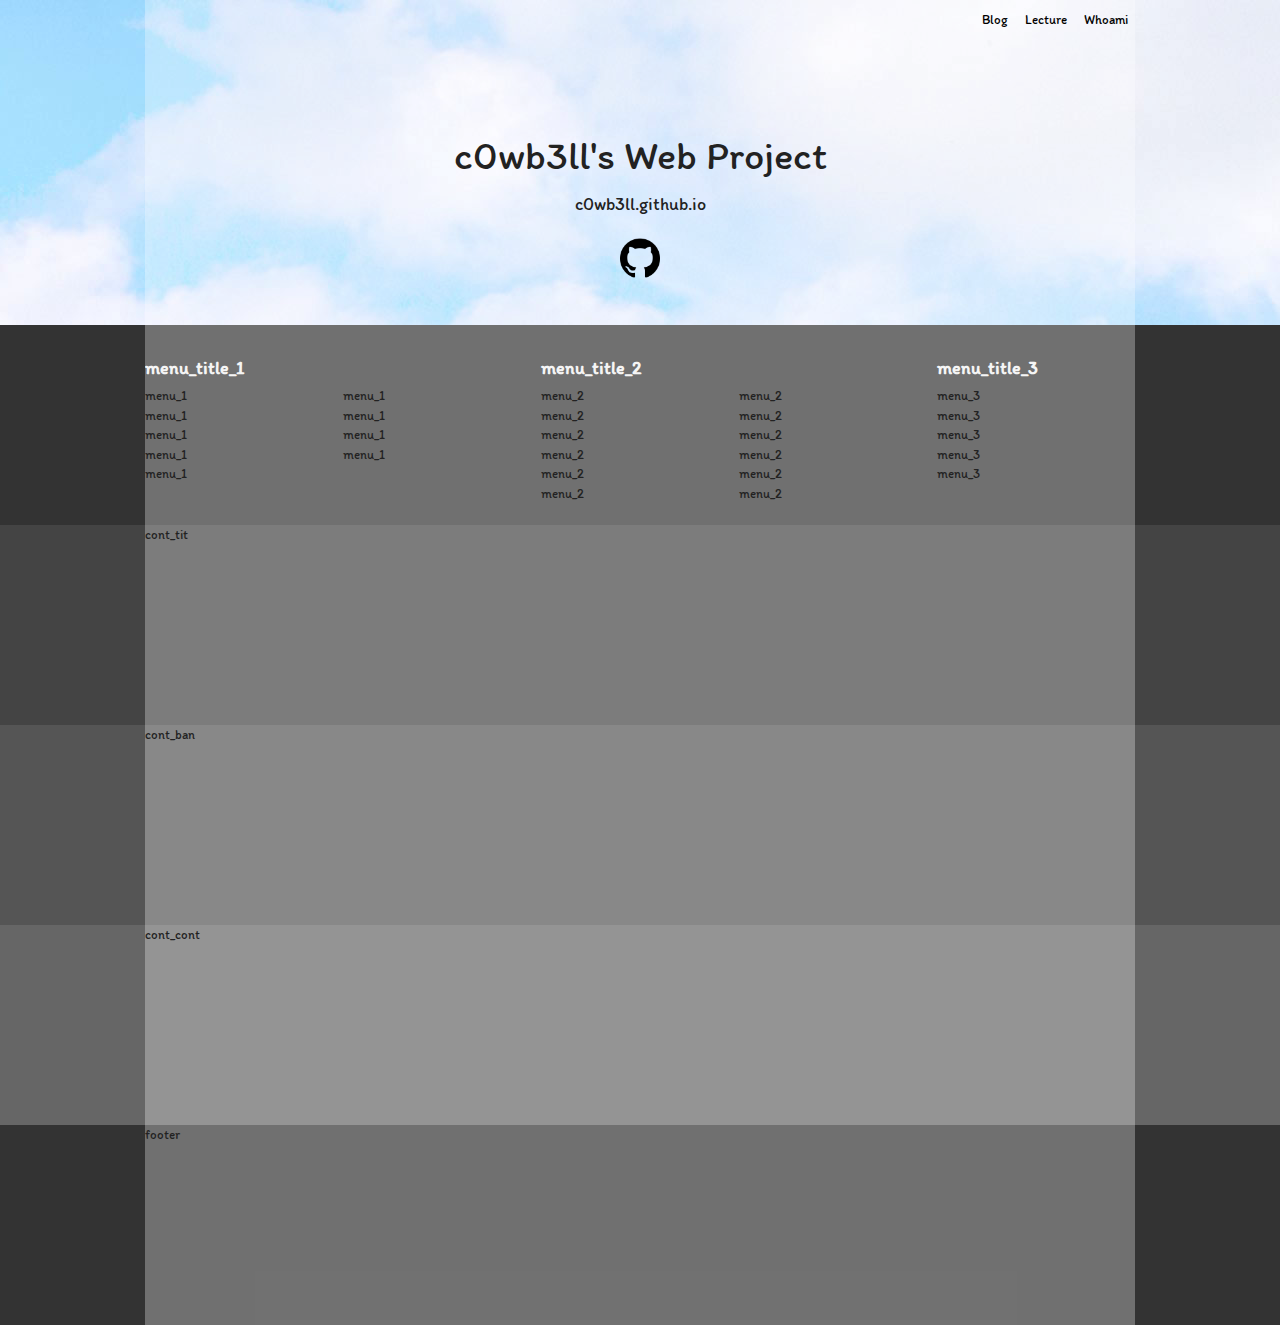
<file: index.html>
<!DOCTYPE html>
<html lang="en">
<head>
    <meta charset="UTF-8">
    <meta name="author" content="c0wb3ll">
    <meta name="description" content="c0wb3ll_web">
    <meta name="keywords" content="c0wb3ll, 웹스토리보이, 웹표준, 웹접근성, 사이트 만들기">
    <meta name="generator" content="vscode">
    <title>c0wb3ll_blog</title>


    <link rel="stylesheet" href="css/reset.css">
    <link rel="stylesheet" href="css/style.css">

    <link href="https://fonts.googleapis.com/css2?family=Itim&display=swap" rel="stylesheet">

</head>
<body>
    <div id="skip">
        <a href="#cont_nav">All Menu</a>
        <a href="#cont_ban">Banner Menu</a>
        <a href="#cont_cont">Contents Menu</a>
    </div>
    <div id="wrap">

        <div id="header">
            <div class="container">
                <div class="header">
                    <div class="header_menu">
                        <a href="https://c0wb3ll.tistory.com">Blog</a>
                        <a href="https://wtss.tistory.com">Lecture</a>
                        <a href="javascript:alert('Unimplemented')">Whoami</a>
                    </div>
                    <div class="header_tit">
                        <h1>c0wb3ll's Web Project</h1><br>
                        <a href="https://c0wb3ll.github.io">c0wb3ll.github.io</a>
                    </div>
                    <div class="header_icon">
                        <a href="https://github.com/c0wb3ll/c0wb3ll.github.io" class="icon1"><span class=ir_pm>github_icon</span></a>
                    </div>
                </div>
            </div>
        </div>

        <div id="contents">
            <div id="cont_nav">
                <div class="container">
                    <h2 class="ir_su">all menu</h2>
                    <div class="nav">
                        <div>
                            <h3>menu_title_1</h3>
                            <ol>
                                <li><a href="#">menu_1</a></li>
                                <li><a href="#">menu_1</a></li>
                                <li><a href="#">menu_1</a></li>
                                <li><a href="#">menu_1</a></li>
                                <li><a href="#">menu_1</a></li>
                                <li><a href="#">menu_1</a></li>
                                <li><a href="#">menu_1</a></li>
                                <li><a href="#">menu_1</a></li>
                                <li><a href="#">menu_1</a></li>
                            </ol>
                        </div>
                        <div>
                            <h3>menu_title_2</h3>
                            <ol>
                                <li><a href="#">menu_2</a></li>
                                <li><a href="#">menu_2</a></li>
                                <li><a href="#">menu_2</a></li>
                                <li><a href="#">menu_2</a></li>
                                <li><a href="#">menu_2</a></li>
                                <li><a href="#">menu_2</a></li>
                                <li><a href="#">menu_2</a></li>
                                <li><a href="#">menu_2</a></li>
                                <li><a href="#">menu_2</a></li>
                                <li><a href="#">menu_2</a></li>
                                <li><a href="#">menu_2</a></li>
                                <li><a href="#">menu_2</a></li>
                            </ol>
                        </div>
                        <div class="last">
                            <h3>menu_title_3</h3>
                            <ol>
                                <li><a href="#">menu_3</a></li>
                                <li><a href="#">menu_3</a></li>
                                <li><a href="#">menu_3</a></li>
                                <li><a href="#">menu_3</a></li>
                                <li><a href="#">menu_3</a></li>
                            </ol>
                        </div>
                    </div>
                </div>
            </div>
            <div id="cont_tit">
                <div class="container">cont_tit</div>
            </div>
            <div id="cont_ban">
                <div class="container">cont_ban</div>
            </div>
            <div id="cont_cont">
                <div class="container">cont_cont</div>
            </div>
        </div>

        <div id="footer">
            <div class="container">footer</div>
        </div>

    </div>
</body>
</html>
</file>
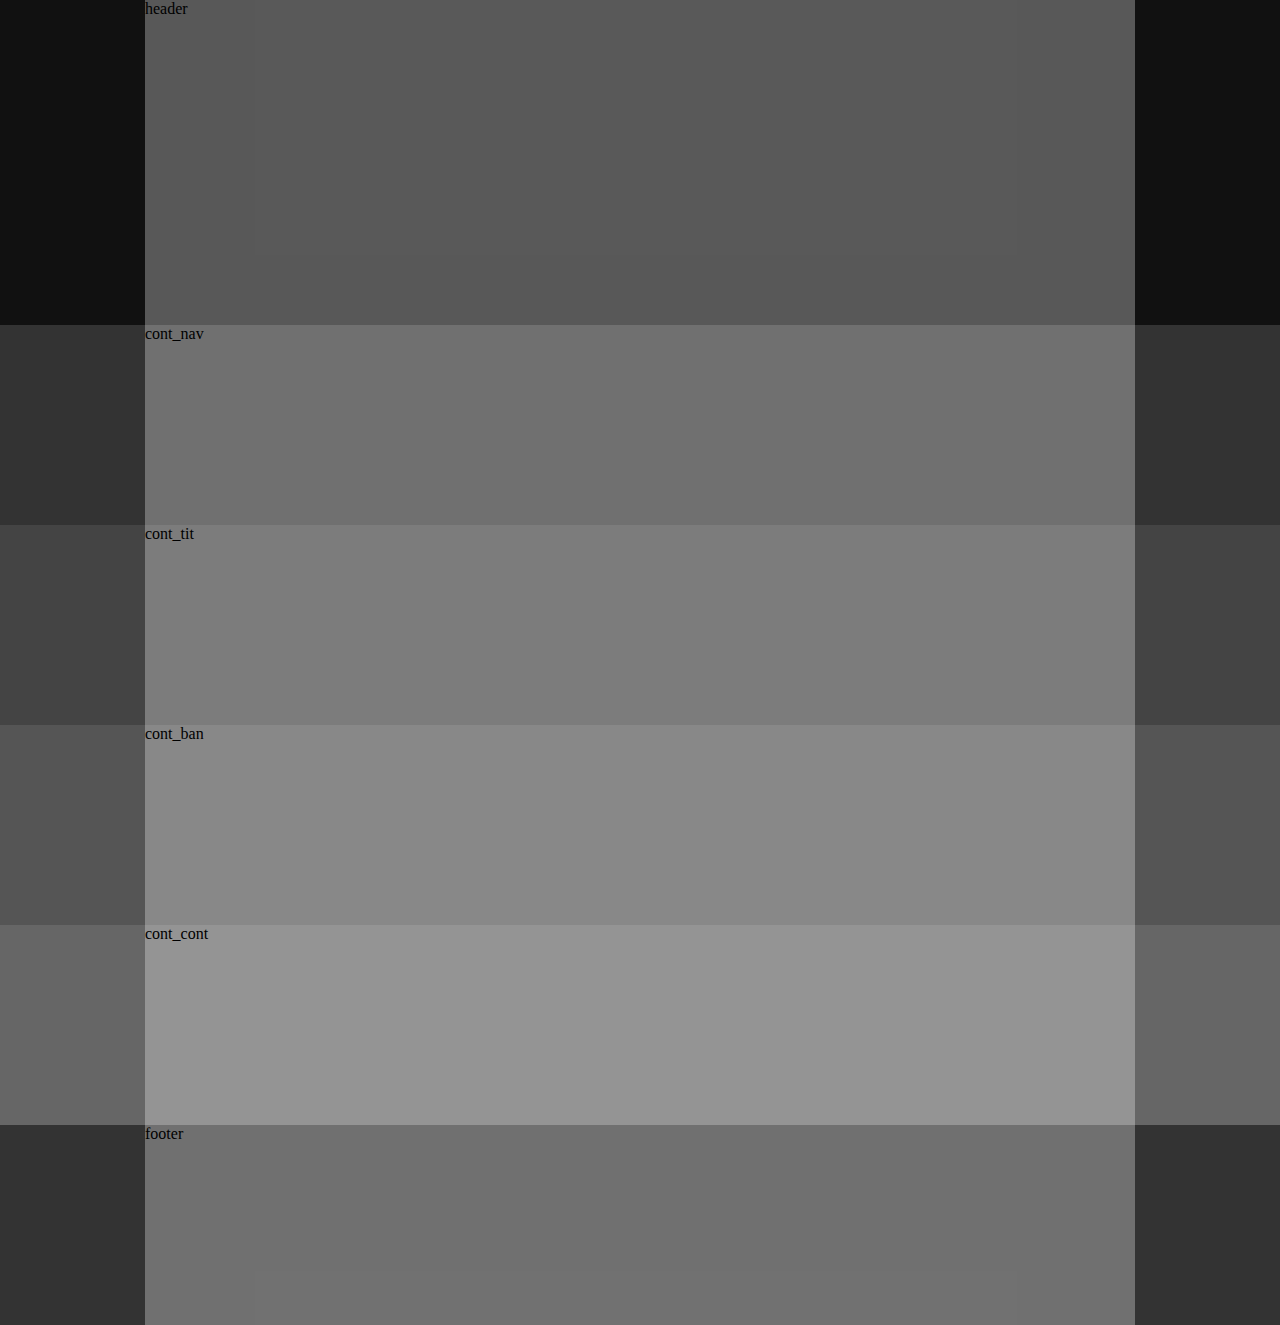
<file: layout2/index.html>
<!DOCTYPE html>
<html lang="ko">
<head>
    <meta charset="UTF-8">
    <meta name="author" content="c0wb3ll">
    <meta name="description" content="c0wb3ll_web">
    <meta name="keywords" content="c0wb3ll, 웹스토리보이, 웹표준, 웹접근성, 사이트 만들기">
    <meta name="generator" content="vscode">
    <title>c0wb3ll_SITE</title>

    <!-- CSS STYLE -->
    <link rel="stylesheet" href="css/reset.css">
    <link rel="stylesheet" href="css/style.css">
</head>
<body>
    <div id="wrap">
        <div id="header">
            <div class="container">header</div>
        </div>
        <!-- //header -->

        <div id="contents">
            <div id="cont_nav">
                <div class="container">cont_nav</div>
            </div>
            <!-- //cont_nav -->
            <div id="cont_tit">
                <div class="container">cont_tit</div>
            </div>
            <!-- //cont_tit -->
            <div id="cont_ban">
                <div class="container">cont_ban</div>
            </div>
            <!-- //cont_ban -->
            <div id="cont_cont">
                <div class="container">cont_cont</div>
            </div>
            <!-- //cont_cont -->
        </div>
        <!-- //contents -->

        <div id="footer">
            <div class="container">footer</div>
        </div>
        <!-- //footer -->
    </div>
    <!-- //wrap -->
</body>
</html>
</file>
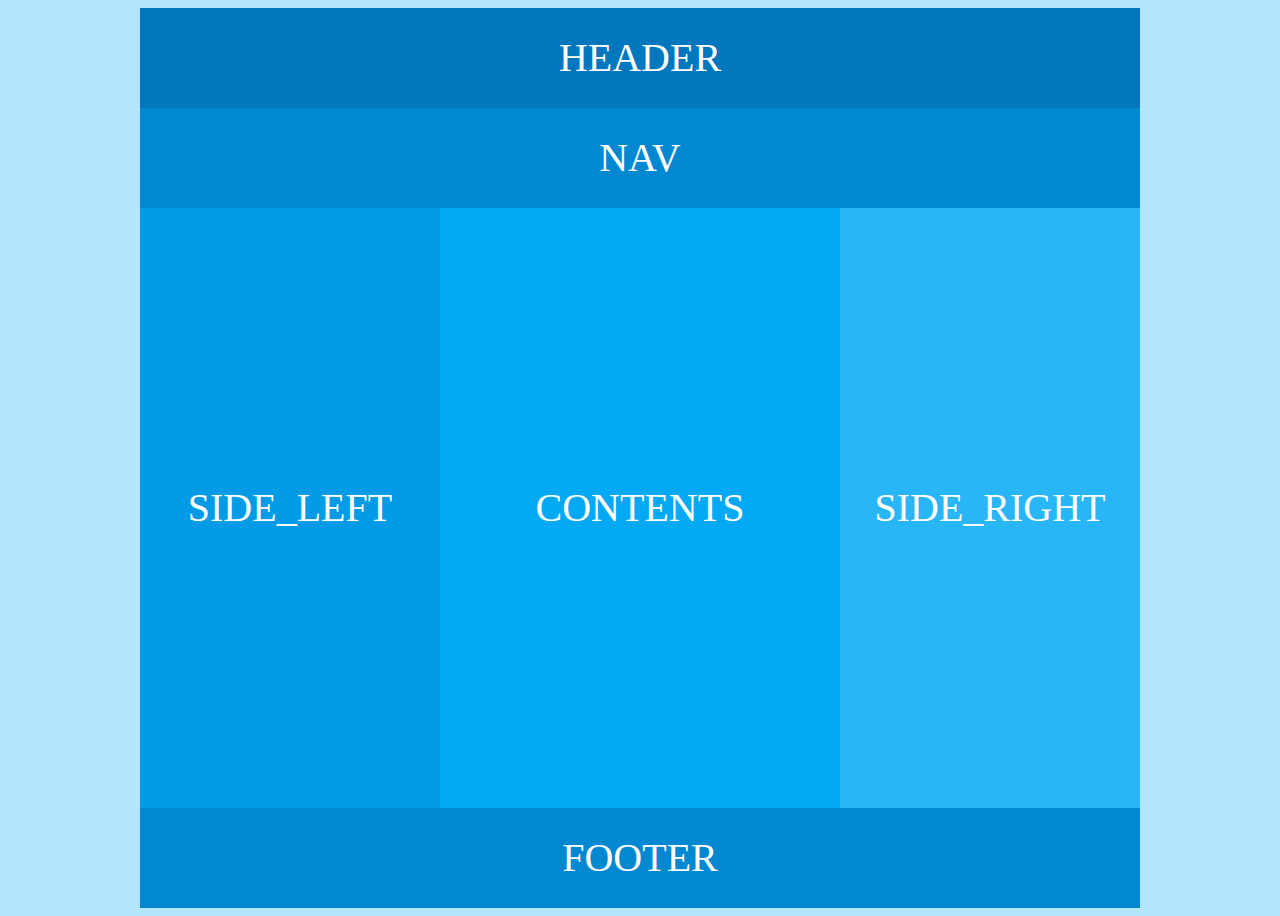
<file: layout_practice/lecture1.html>
<!DOCTYPE html>
<html lang="en">
<head>
    <meta charset="UTF-8">
    <title>layout02</title>
    <style>
        body {background: #b3e5fc;}
        #wrap {width: 1000px; height: 900px; margin: 0 auto; font-size: 40px; color: #fff; text-align: center; text-transform: uppercase;}
        #header {width: 1000px; height: 100px; line-height: 100px; background-color: #0277bd;}
        #nav {width: 1000px; height: 100px; line-height: 100px; background-color: #0288d1;}
        #side_left {float: left; width: 300px; height: 600px; line-height: 600px; background-color: #039be5;}
        #contents {float: left; width: 400px; height: 600px; line-height: 600px; background-color: #03a9f4;}
        #side_right {float: left; width: 300px; height: 600px; line-height: 600px; background-color: #29b6f6;}
        #footer {clear: both; width: 1000px; height: 100px; line-height: 100px; background-color: #0288d1;}
    </style>
</head>
<body>
    <div id="wrap">
        <div id="header">header</div>
        <div id="nav">nav</div>
        <div id="side_left">side_left</div>
        <div id="contents">contents</div>
        <div id="side_right">side_right</div>
        <div id="footer">footer</div>
    </div>
</body>
</html>
</file>
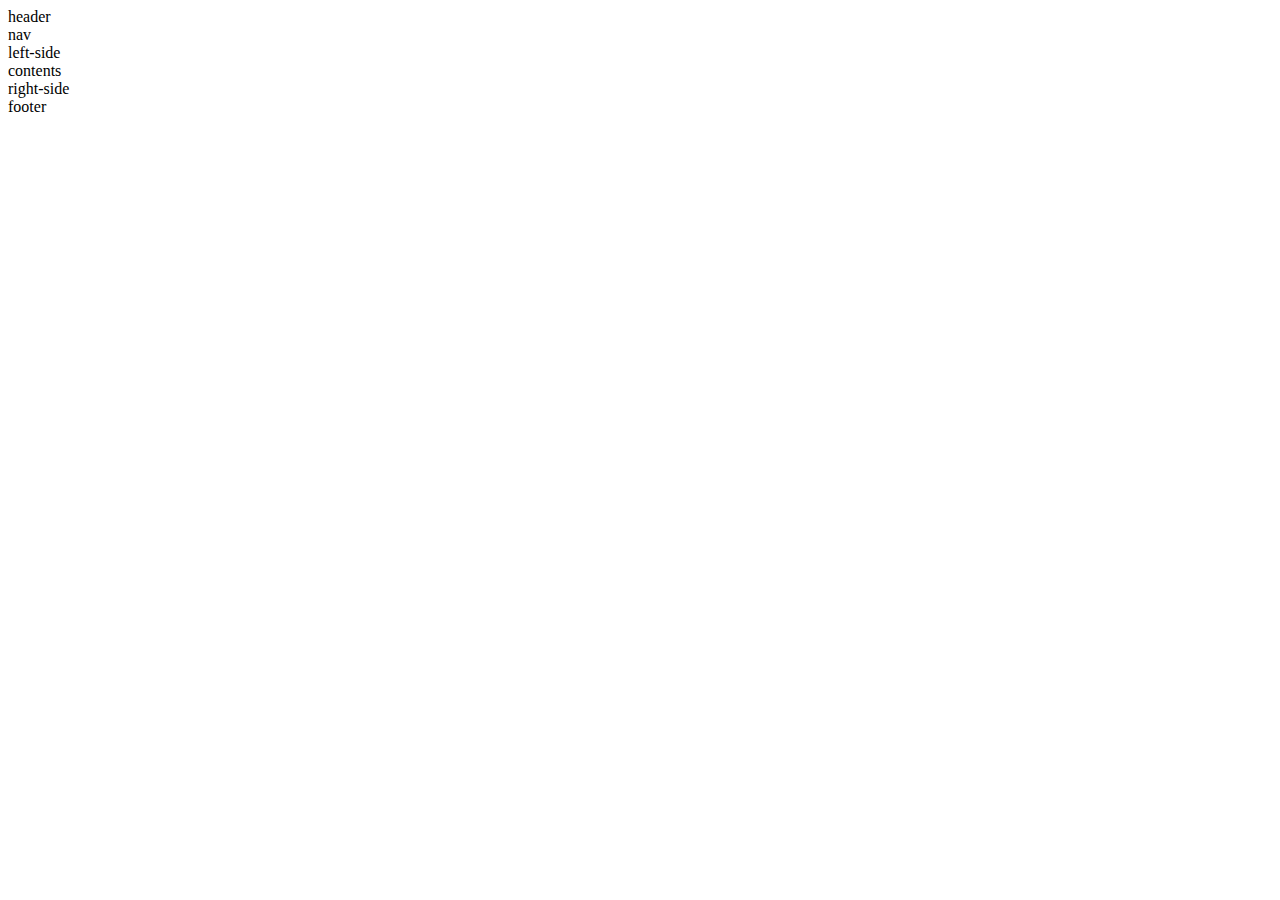
<file: layout_practice/lecture2.html>
<!DOCTYPE html>
<html lang="en">
    <head>
        <meta charset="UTF-8">
        <title>lecture2</title>
        <style>
            #wrap {}
            #nav {width: 1000px;}
            #left-side {}
            #contents {}
            #right-side {}
            #footer {}
        </style>
    </head>
    <body>
        <div id="wrap">
            <div id="header">header</div>
            <div id="nav">nav</div>
            <div id="left-side">left-side</div>
            <div id="contents">contents</div>
            <div id="right-side">right-side</div>
            <div id="footer">footer</div>
        </div>
    </body>
</html>
</file>
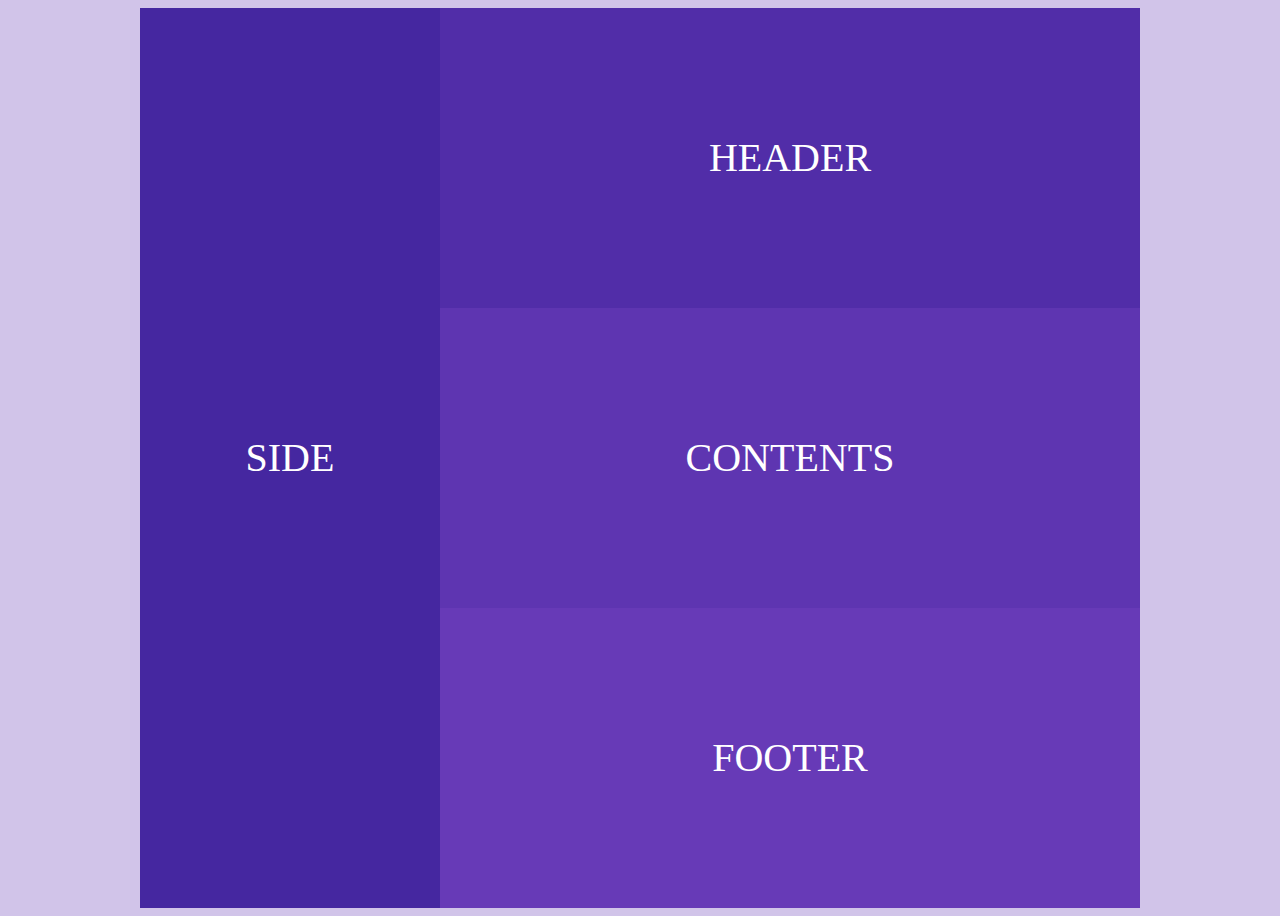
<file: layout_practice/lecture3.html>
<!DOCTYPE html>
<html lang="en">
<head>
    <meta charset="UTF-8">
    <title>layout03</title>
    <style>
        body {background: #d1c4e9;}
        #wrap {width: 1000px; height: 900px; margin: 0 auto; font-size: 40px; color: #fff; text-align: center; text-transform: uppercase;}
        .side {float: left; width: 300px; height: 900px; line-height: 900px; background-color: #4527a0;}
        .header {float: left; width: 700px; height: 300px; line-height: 300px; background-color: #512da8;}
        .contents {float: left; width: 700px; height: 300px; line-height: 300px; background-color: #5e35b1;}
        .footer {float: left; width: 700px; height: 300px; line-height: 300px; background-color: #673ab7}
    </style>
</head>
<body>
    <div id="wrap">
        <div class="side">side</div>
        <div class="header">header</div>
        <div class="contents">contents</div>
        <div class="footer">footer</div>
    </div>
</body>
</html>
</file>
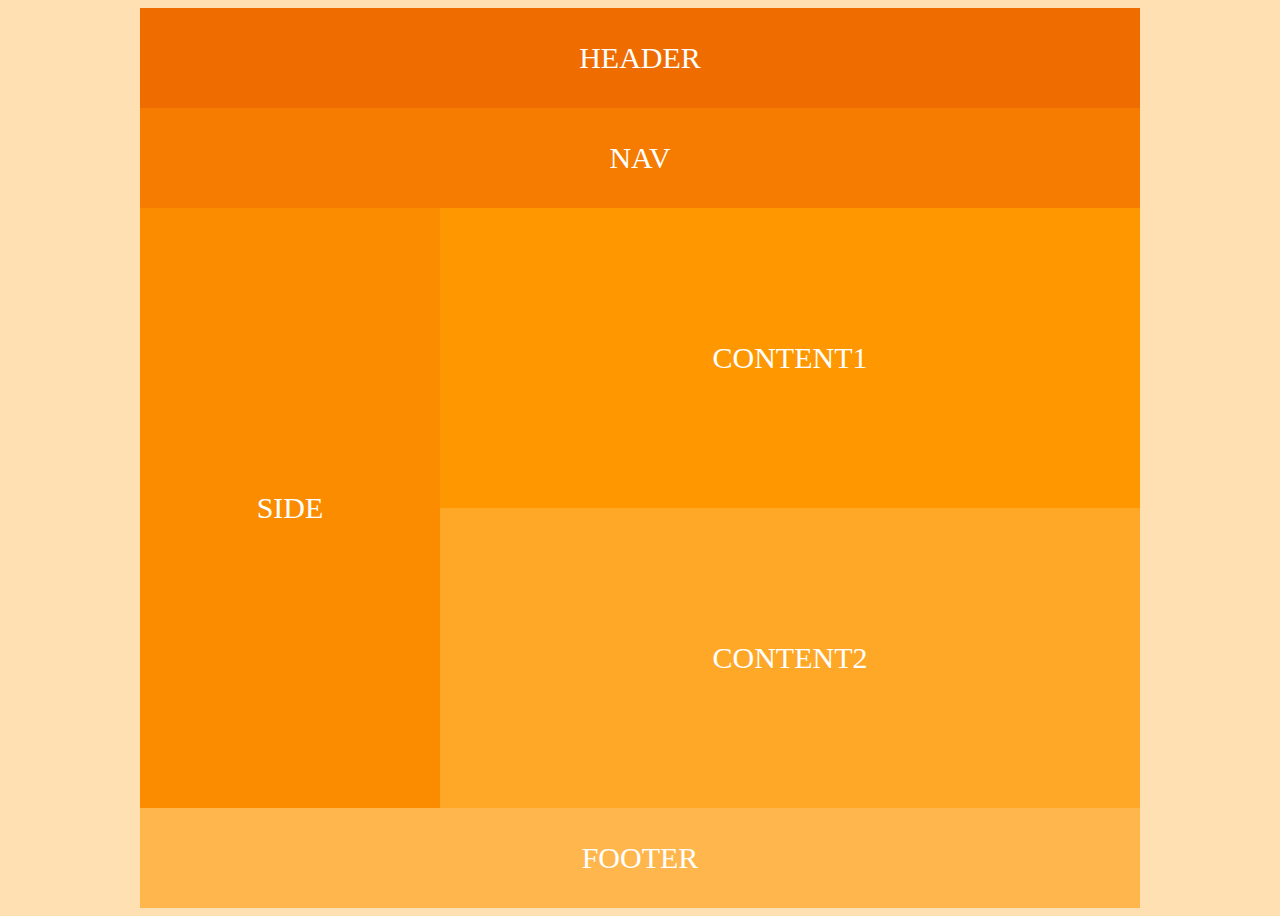
<file: layout_practice/lecture4.html>
<!DOCTYPE html>
<html lang="en">
<head>
    <meta charset="UTF-8">
    <title>Layout04</title>
    <style>
        body {background-color: #ffe0b2;}
        #wrap {width: 1000px; height: 900px; margin: 0 auto; font-size: 30px; color:#fff; text-align: center; text-transform: uppercase;}
        .header {width: 1000px; height: 100px; line-height: 100px; background: #ef6c00;}
        .nav {width: 1000px; height: 100px; line-height: 100px; background: #f57c00;}
        .side {float: left; width: 300px; height: 600px; line-height: 600px; background: #fb8c00;}
        .content1 {float: left; width: 700px; height: 300px; line-height: 300px; background: #ff9800;}
        .content2 {float: left; width: 700px; height: 300px; line-height: 300px; background: #ffa726;}
        .footer {clear: both; width: 1000px; height: 100px; line-height: 100px; background: #ffb74d;}
    </style>
</head>
<body>
    <div id="wrap">
        <div class="header">header</div>
        <div class="nav">nav</div>
        <div class="side">side</div>
        <div class="content1">content1</div>
        <div class="content2">content2</div>
        <div class="footer">footer</div>
    </div>
</body>
</html>
</file>
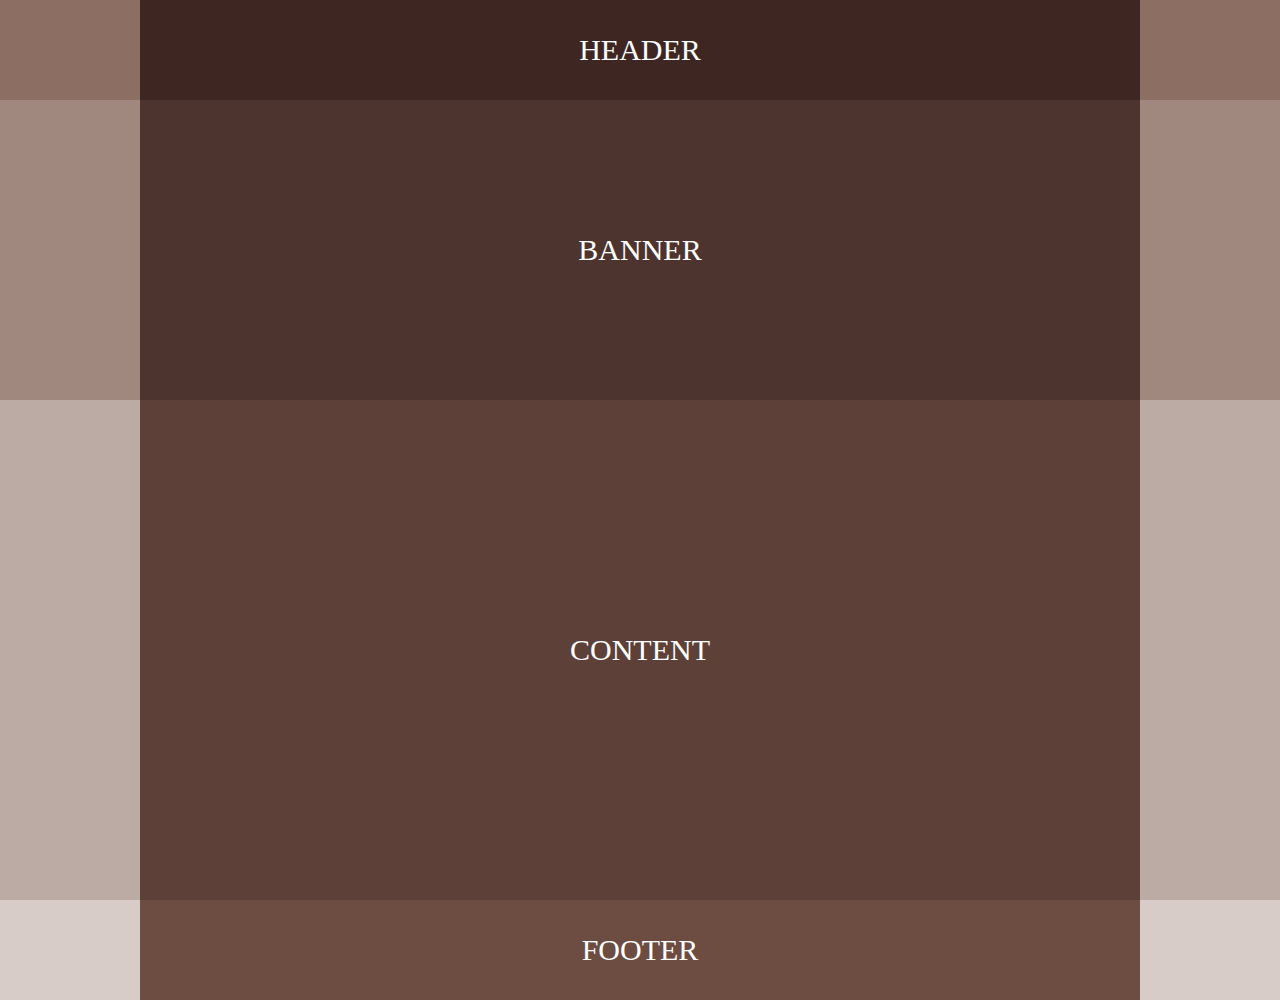
<file: layout_practice/lecture5.html>
<!DOCTYPE html>
<html lang="ko">
<head>
    <meta charset="UTF-8">
    <title>layout05</title>
    <style>
        * {margin: 0; padding: 0;}
        #wrap {width: 100%; color: #fff; font-size: 30px; text-align: center; text-transform: uppercase;}
        #header-wrap {width: 100%; background-color: #8d6e63; }
        #banner-wrap {width: 100%; background-color: #a1887f;}
        #content-wrap {width: 100%; background-color: #bcaaa4;}
        #footer-wrap {width: 100%; background-color: #d7ccc8;}

        .header-container {width: 1000px; margin: 0 auto; height: 100px; line-height: 100px; background-color: #3e2723;}
        .banner-container {width: 1000px; margin: 0 auto; height: 300px; line-height: 300px; background-color: #4e342e;}
        .content-container {width: 1000px; margin: 0 auto; height: 500px; line-height: 500px; background-color: #5d4037;}
        .footer-container {width: 1000px; margin: 0 auto; height: 100px; line-height: 100px; background-color: #6d4c41;}
    </style>
</head>
<body>
    <div id="wrap">
        <div id="header-wrap">
            <div class="header-container">header</div>
        </div>
        <div id="banner-wrap">
            <div class="banner-container">banner</div>
        </div>
        <div id="content-wrap">
            <div class="content-container">content</div>
        </div>
        <div id="footer-wrap">
            <div class="footer-container">footer</div>
        </div>
    </div>
</body>
</html>
</file>
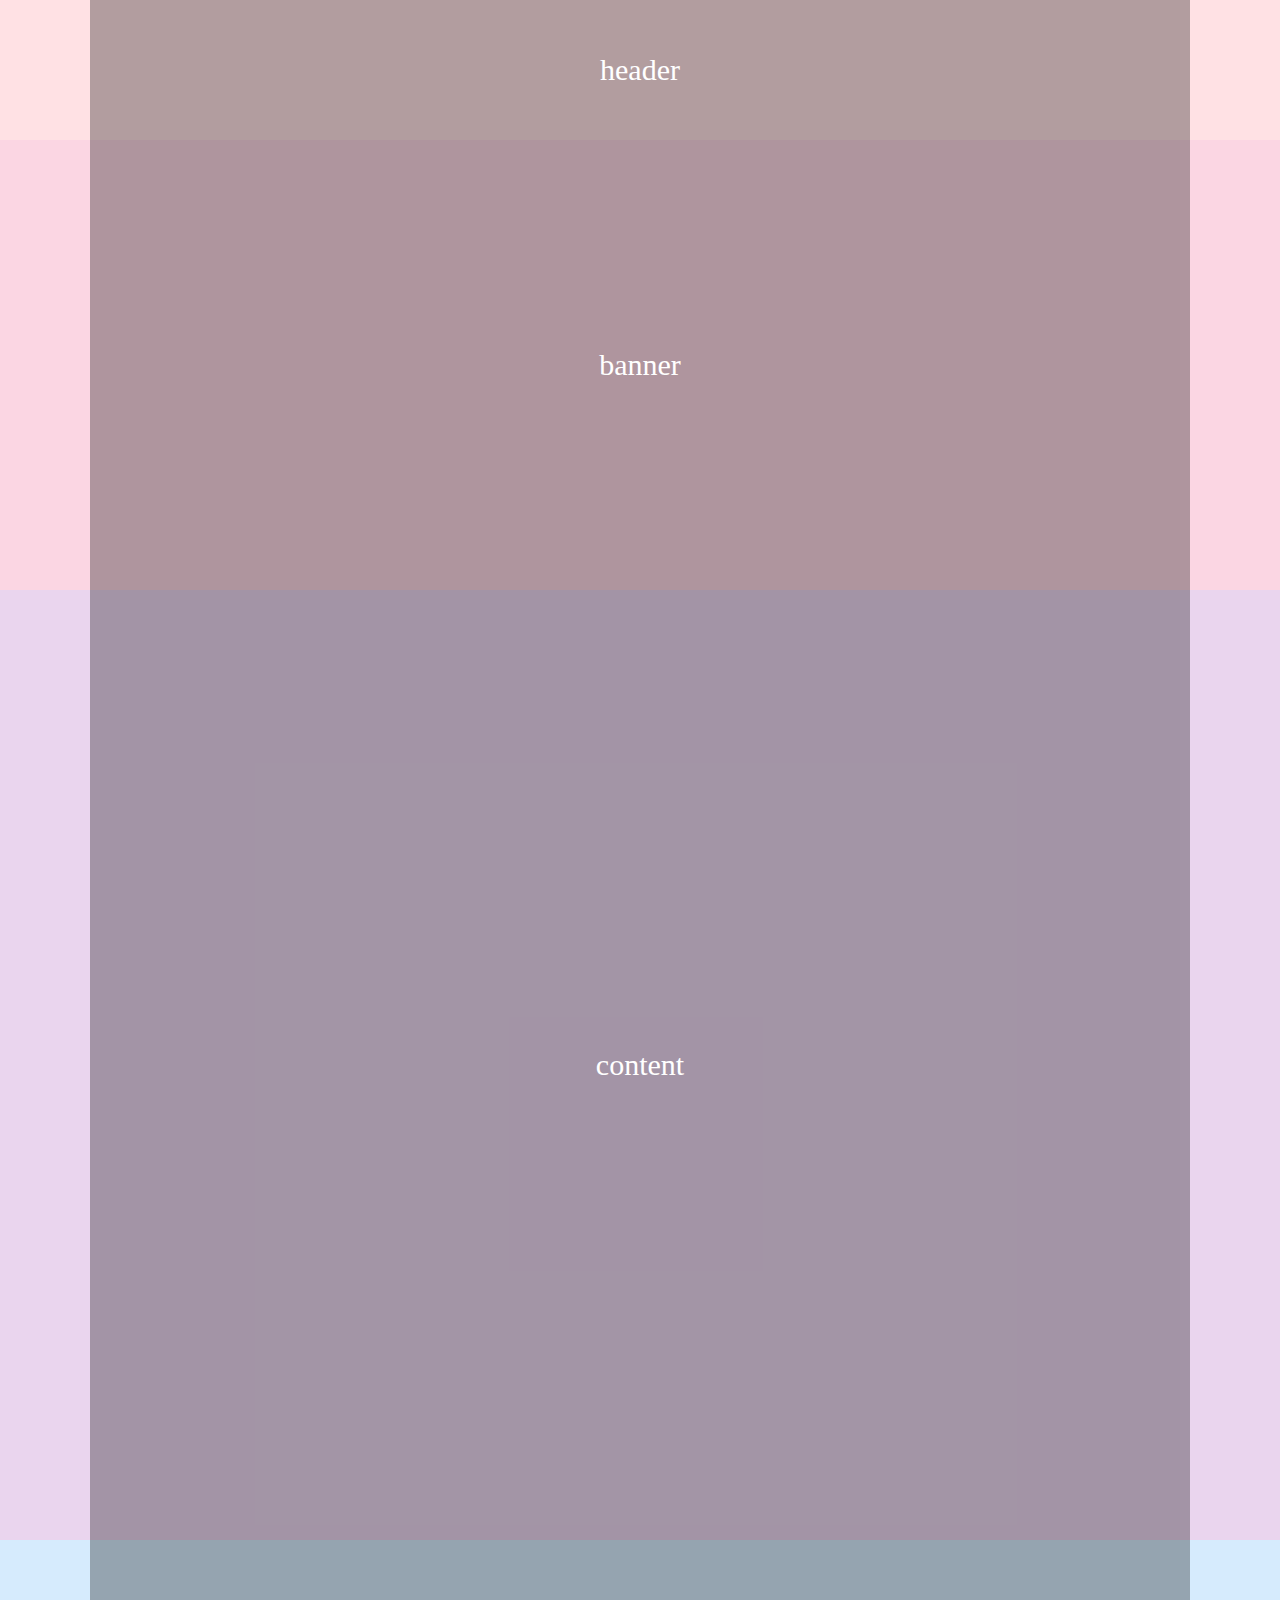
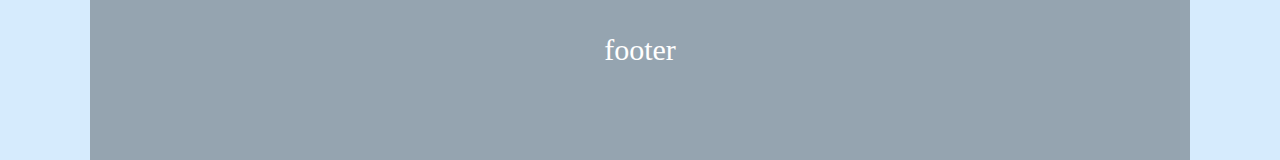
<file: layout_practice/lecture6.html>
<!DOCTYPE html>
<html lang="ko">
<head>
    <meta charset="UTF-8">
    <title>layout06</title>
    <style>
        * {margin: 0; padding: 0;}
        #wrap {text-align: center; font-size: 30px; color: #fff;}
        #header {height: 140px; line-height: 140px; background: #ffe1e4;}
        #banner {height: 450px; line-height: 450px; background: #fbd6e3;}
        #content {height: 950px; line-height: 950px; background: #ead5ee;}
        #footer {height: 220px; line-height: 220px; background: #d6ebfd;}
        .contaniner {width: 1100px; margin: 0 auto; height: inherit; background: rgba(0,0,0,0.3);}
    </style>
</head>
<body>
    <div id="wrap">
        <div id="header">
            <div class="contaniner">header</div>
        </div>
        <div id="banner">
            <div class="contaniner">banner</div>
        </div>
        <div id="content">
            <div class="contaniner">content</div>
        </div>
        <div id="footer">
            <div class="contaniner">footer</div>
        </div>
    </div>
</body>
</html>
</file>
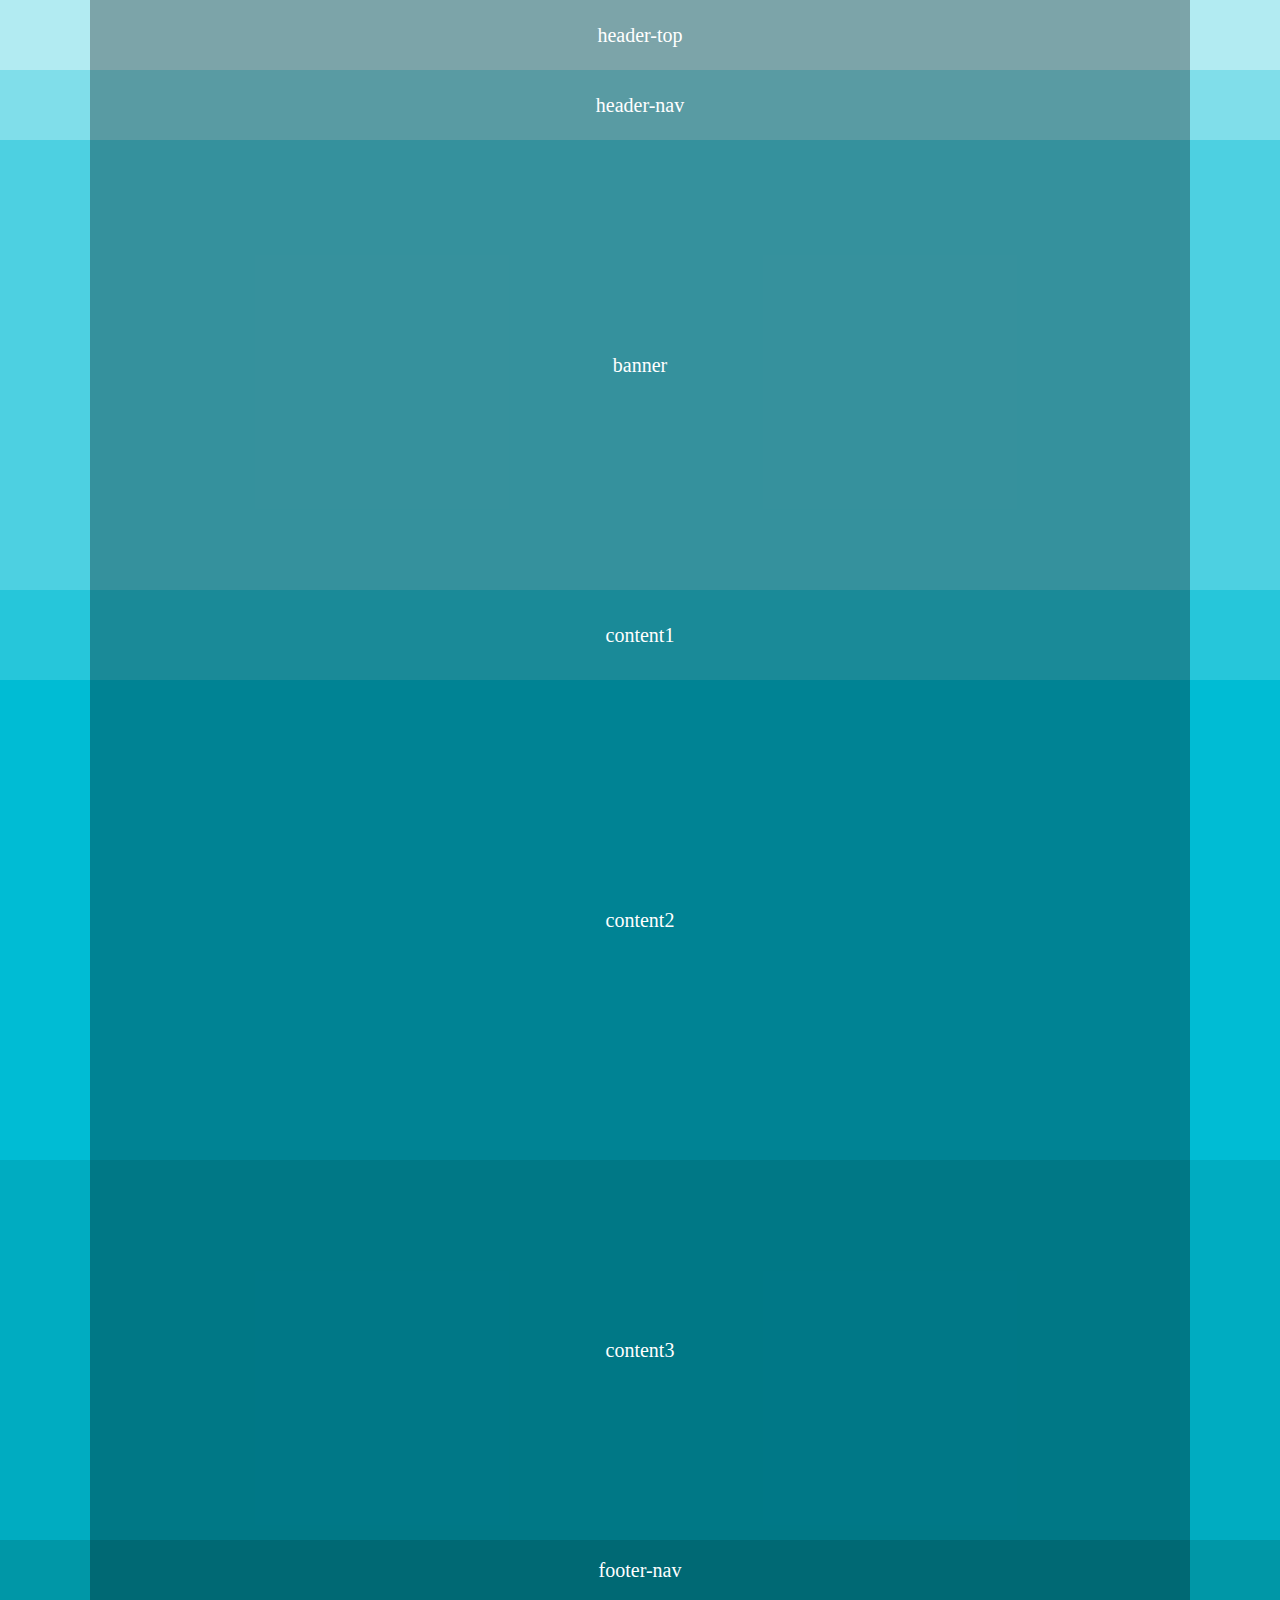
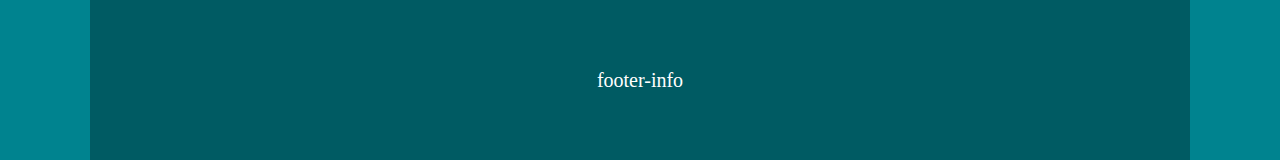
<file: layout_practice/lecture7.html>
<!DOCTYPE html>
<html lang="ko">
<head>
    <meta charset="UTF-8">
    <title>layout07</title>
    <style>
        /* 리셋 */
        * {margin: 0; padding: 0;}

        /* 전체 레이아웃 */
        #wrap {font-size: 20px; color: #fff; text-align: center;}
        #header {height: 140px;}
        #banner {height: 450px; line-height: 450px; background: #4dd0e1;}
        #contents {height: 950px;}
        #footer {height: 220px;}

        /* 레이아웃 */
        #header-top {height: 70px; line-height: 70px; background: #b2ebf2;}
        #header-nav {height: 70px; line-height: 70px; background: #80deea;}
        #content1 {height: 90px; line-height: 90px; background-color: #26c6da;}
        #content2 {height: 480px; line-height: 480px; background-color: #00bcd4}
        #content3 {height: 380px; line-height: 380px; background-color: #00acc1;}
        #footer-nav {height: 60px; line-height: 60px; background-color: #0097a7;}
        #footer-info {height: 160px; line-height: 160px; background-color: #00838f;}

        /* 컨테이너 */
        .container {width: 1100px; margin: 0 auto; height: inherit; background: rgba(0,0,0,0.3);}
    </style>
</head>
<body>
    <div id="wrap">
        <div id="header">
            <div id="header-top">
                <div class="container">header-top</div>
            </div>
            <div id="header-nav">
                <div class="container">header-nav</div>
            </div>
        </div>
        <!-- //header -->
        <div id="banner">
            <div class="container">banner</div>
        </div>
        <!-- banner -->
        <div id="contents">
            <div id="content1">
                <div class="container">content1</div>
            </div>
            <div id="content2">
                <div class="container">content2</div>
            </div>
            <div id="content3">
                <div class="container">content3</div>
            </div>
        </div>
        <!-- //contents -->
        <div id="footer">
            <div id="footer-nav">
                <div class="container">footer-nav</div>
            </div>
            <div id="footer-info">
                <div class="container">footer-info</div>
            </div>
        </div>
        <!-- //footer -->
    </div>
    <!-- //wrap -->
</body>
</html>
</file>
<file: css/style.css>
@charset "utf-8";

/* 스킵 내비게이션  */
#skip {
    position: relative;
}
#skip a {
    position: absolute; 
    left: 0px; 
    top: -35px; 
    border: 1px solid #fff; 
    color: #fff; 
    background: #333; 
    line-height: 30px; 
    width: 140px;
    text-align: center;
}
#skip a:active, #skip a:focus {
    top: 0;
}

/* 레이아웃 */
#wrap {
    width: 100%;
}
#header {
    width: 100%; 
    height: 325px; 
    background: url(../img/bg_header.jpeg)center top repeat-x;
}
#contents {
    width: 100%; 
    height: 800px; 
    background: #222;
}
#footer {
    width: 100%; 
    height: 200px; 
    background: #333;
}

/* 컨텐츠 레이아웃 */
#cont_nav {
    width: 100%; 
    height: 200px; 
    background: #333;
}
#cont_tit {
    width: 100%; 
    height: 200px; 
    background: #444;
}
#cont_ban {
    width: 100%; 
    height: 200px; 
    background: #555;
}
#cont_cont {
    width: 100%; 
    height: 200px; 
    background: #666;
}

/* 컨테이너 */
.container {
    width: 990px; 
    margin: 0 auto; 
    height: inherit; 
    background: rgba(255,255,255,0.3);
}

/* 헤더 */
.header .header_menu {
    text-align: right;
}
.header .header_menu a {
    color: black; 
    padding: 10px 7px 10px 7px; 
    display: inline-block;
}
.header .header_menu a:hover {
    color: lightslategrey;
}
.header .header_tit {
    text-align: center;
}
.header .header_tit h1 {
    font-size: 40px; 
    padding: 45px 20px 6px 20px; 
    display: inline-block; 
    margin-top: 40px; 
    font-weight: normal;
}
.header .header_tit a {
    display: inline-block; 
    font-size: 18px; 
    padding: 5px 20px 6px 20px; 
    margin-top: -5px;
}

.header .header_icon {
    text-align: center; 
}
.header .header_icon a {
    width: 40px; 
    height: 40px; 
    display: inline-block; 
    margin: 0 3px;
}
.header .header_icon a.icon1 {
    background: url(../img/githubicon.png);
    background-size: cover;
}
.header .header_icon a.icon1:hover {
    background: url(../img/githubiconhover.png);
    background-size: cover;
}

/* float: left로 인한 영역깨짐(height:0) 방지법 
1. 깨지는 영역에 똑같이 float:left를 사용한다.(X) --> 모든 박스에 float:left를 사용하게 됩니다.
2. float의 성질을 차단하는 clear: both;를 사용한다.(X) --> 어떤 영역이 깨졌는지 찾기 어려움.
3. float을 사용한 상위 박스한테 overflow: hidden을 사용합니다. (O) --> 현재는 제일 많이 사용.
4. clearfix를 사용합니다. (O)
*/

/* all menu */
.nav {
    overflow: hidden; 
    padding: 30px 0;
}
.nav > div {
    float: left; 
    width: 40%;
}
.nav > div:last-child {
    width: 20%;
}
.nav > div.last {
    width: 20%;
}
.nav > div h3 {
    font-size: 18px; 
    color: whitesmoke; 
    margin-bottom: 4px;
}
.nav > div ol {
    overflow: hidden;
}
.nav > div ol li {
    float: left; 
    width: 50%;
}
.nav > div.last ol li {
    width: 100%;
}
.nav > div ol li a:hover {
    text-decoration: underline;
}
</file>
<file: layout2/css/style.css>
@charset "utf-8";

/* 레이아웃 */
#wrap {width: 100%;}
#header {width: 100%; height: 325px; background: #111;}
#contents {width: 100%; height: 800px; background: #222;}
#footer {width: 100%; height: 200px; background: #333;}

/* 컨텐츠 레이아웃 */
#cont_nav {width: 100%; height: 200px; background: #333;}
#cont_tit {width: 100%; height: 200px; background: #444;}
#cont_ban {width: 100%; height: 200px; background: #555;}
#cont_cont {width: 100%; height: 200px; background: #666;}

/* 컨테이너 */
.container {width: 990px; margin: 0 auto; height: inherit; background: rgba(255,255,255,0.3);}
</file>
